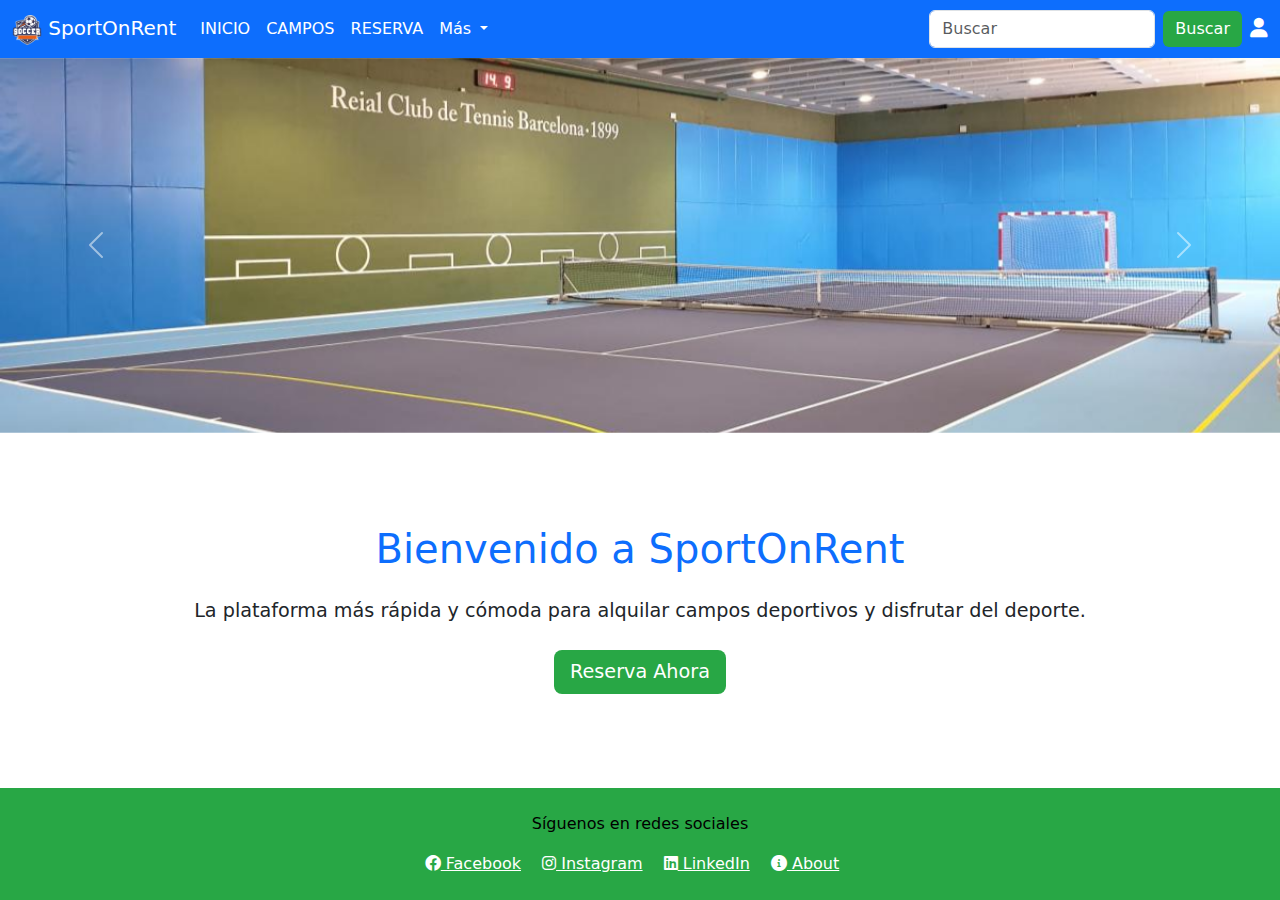
<file: index.html>
<!DOCTYPE html>
<html lang="es">
<head>
    <meta charset="UTF-8">
    <meta name="viewport" content="width=device-width, initial-scale=1.0">
    <title>SportOnRent</title>
    <!-- Bootstrap CSS -->
    <link href="https://cdn.jsdelivr.net/npm/bootstrap@5.3.0-alpha1/dist/css/bootstrap.min.css" rel="stylesheet">
    <link rel="stylesheet" href="css/index.css">
    <!--para los iconos-->
    <link rel="stylesheet" href="https://cdnjs.cloudflare.com/ajax/libs/font-awesome/6.0.0-beta3/css/all.min.css">
</head>

<body>

<!-- Navbar -->
<nav class="navbar navbar-expand-lg navbar-dark bg-primary">
    <div class="container-fluid">
        <a class="navbar-brand" href="#"><img src="img/logo-sin-fondo.png" alt="SportOnRent" width="30" height="30"> SportOnRent</a>
        <button class="navbar-toggler" type="button" data-bs-toggle="collapse" data-bs-target="#navbarNav" aria-controls="navbarNav" aria-expanded="false" aria-label="Toggle navigation">
            <span class="navbar-toggler-icon"></span>
        </button>
        <div class="collapse navbar-collapse" id="navbarNav">
            <ul class="navbar-nav me-auto">
                <li class="nav-item"><a class="nav-link" href="index.html">INICIO</a></li>
                <li class="nav-item"><a class="nav-link" href="html/campo.html">CAMPOS</a></li>
                <li class="nav-item"><a class="nav-link" href="html/reserva.html">RESERVA</a></li>
                <!-- Dropdown -->
                <li class="nav-item dropdown">
                    <a class="nav-link dropdown-toggle" href="#" id="navbarDropdown" role="button" data-bs-toggle="dropdown" aria-expanded="false">
                        Más
                    </a>
                    <ul class="dropdown-menu" aria-labelledby="navbarDropdown">
                        <li><a class="dropdown-item" href="#">Horarios</a></li>
                        <li><a class="dropdown-item" href="#">Contacto</a></li>
                    </ul>
                </li>
            </ul>
            <form class="d-flex align-items-center">
                <input class="form-control me-2" type="search" placeholder="Buscar" aria-label="Search">
                <button class="btn btn-success me-2" type="submit">Buscar</button>
                <a href="#" class="text-white"><i class="fas fa-user fa-lg"></i></a>
            </form>
        </div>
    </div>
</nav>

<!-- Carousel -->
<div id="carouselExample" class="carousel slide" data-bs-ride="carousel" data-bs-interval="3000">
    <div class="carousel-inner">
        <div class="carousel-item active">
            <img src="img/tenis.jpeg" class="d-block w-100" alt="Campo 1">
        </div>
        <div class="carousel-item">
            <img src="img/estadiofutbol.JPG" class="d-block w-100" alt="Campo 2">
        </div>
        <div class="carousel-item">
            <img src="img/estadiominibaloncesto.png" class="d-block w-100" alt="Campo 3">
        </div>
    </div>
    <button class="carousel-control-prev" type="button" data-bs-target="#carouselExample" data-bs-slide="prev">
        <span class="carousel-control-prev-icon" aria-hidden="true"></span>
        <span class="visually-hidden">Anterior</span>
    </button>
    <button class="carousel-control-next" type="button" data-bs-target="#carouselExample" data-bs-slide="next">
        <span class="carousel-control-next-icon" aria-hidden="true"></span>
        <span class="visually-hidden">Siguiente</span>
    </button>
</div>

<!-- Introducción -->
<div id="intro-section" class="container">
    <h1 class="text-primary">Bienvenido a SportOnRent</h1>
    <p>La plataforma más rápida y cómoda para alquilar campos deportivos y disfrutar del deporte.</p>
    <a href="html/reserva.html" class="btn btn-success btn-lg">Reserva Ahora</a>
</div>

<!-- Footer -->
<footer class="text-black py-4">
    <div class="container text-center">
      <p>Síguenos en redes sociales</p>
      <a href="#" class="text-white me-3"><i class="fab fa-facebook"></i> Facebook</a>
      <a href="#" class="text-white me-3"><i class="fab fa-instagram"></i> Instagram</a>
      <a href="#" class="text-white me-3"><i class="fab fa-linkedin"></i> LinkedIn</a>
      <a href="#" class="text-white me-3"><i class="fas fa-info-circle"></i> About</a>
    </div>
</footer>

<script src="https://cdn.jsdelivr.net/npm/bootstrap@5.3.0-alpha1/dist/js/bootstrap.bundle.min.js"></script>
</body>
</html>
</file>
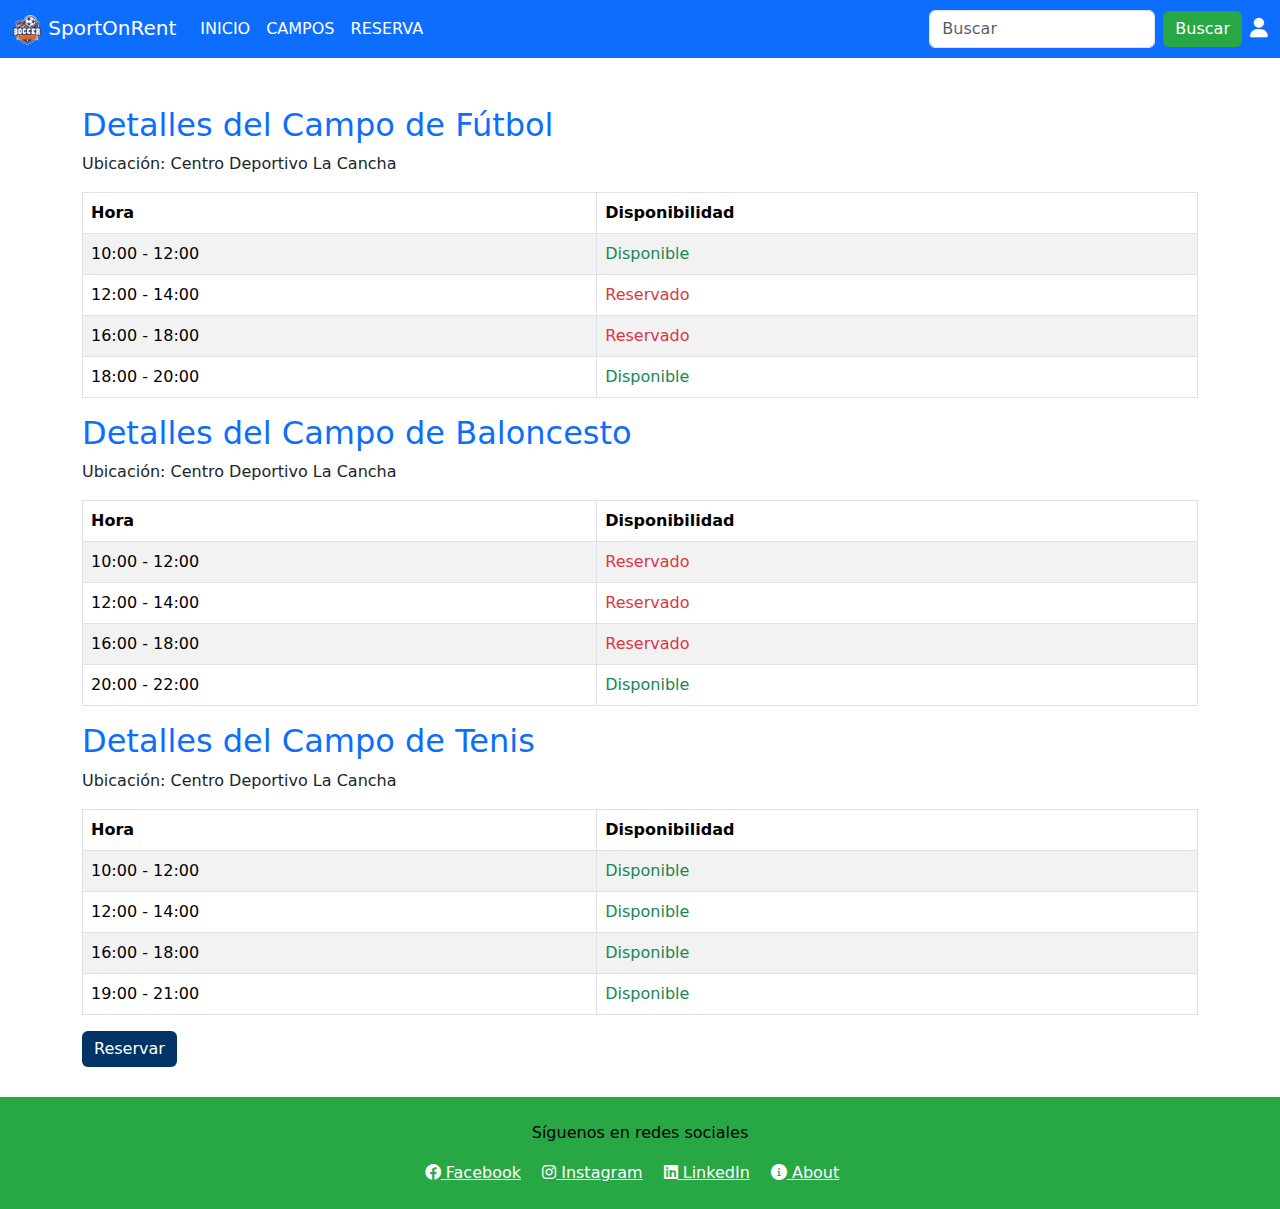
<file: html/campo.html>
<!DOCTYPE html>
<html lang="es">
<head>
    <meta charset="UTF-8">
    <meta name="viewport" content="width=device-width, initial-scale=1.0">
    <!-- Bootstrap CSS -->
    <link href="https://cdn.jsdelivr.net/npm/bootstrap@5.3.0-alpha1/dist/css/bootstrap.min.css" rel="stylesheet">
    <link rel="stylesheet" href="../css/campo.css">
    <!--para los iconos-->
    <link rel="stylesheet" href="https://cdnjs.cloudflare.com/ajax/libs/font-awesome/6.0.0-beta3/css/all.min.css">
    <title>Detalles de Campo</title>
</head>
<body>

<!-- Navbar -->
<nav class="navbar navbar-expand-lg navbar-dark bg-primary">
    <div class="container-fluid">
        <a class="navbar-brand" href="#"><img src="../img/logo-sin-fondo.png" alt="SportOnRent" width="30" height="30"> SportOnRent</a>
        <button class="navbar-toggler" type="button" data-bs-toggle="collapse" data-bs-target="#navbarNav" aria-controls="navbarNav" aria-expanded="false" aria-label="Toggle navigation">
            <span class="navbar-toggler-icon"></span>
        </button>
        <div class="collapse navbar-collapse" id="navbarNav">
            <ul class="navbar-nav me-auto">
                <li class="nav-item"><a class="nav-link" href="../index.html">INICIO</a></li>
                <li class="nav-item"><a class="nav-link" href="./campo.html">CAMPOS</a></li>
                <li class="nav-item"><a class="nav-link" href="./reserva.html">RESERVA</a></li>
            </ul>
            <form class="d-flex align-items-center">
                <input class="form-control me-2" type="search" placeholder="Buscar" aria-label="Search">
                <button class="btn btn-success me-2" type="submit">Buscar</button>
                <!--usuario -->
                <a href="#" class="text-white"><i class="fas fa-user fa-lg"></i></a>
            </form>
        </div>
    </div>
</nav>


<!--Tabla-->
<div class="container mt-5">
<!--fUTBOL-->
    <h2 class="text-primary">Detalles del Campo de Fútbol</h2>
    <p>Ubicación: Centro Deportivo La Cancha</p>
    
    <table class="table table-striped table-bordered">
        <thead>
            <tr><th>Hora</th><th>Disponibilidad</th></tr>
        </thead>
        <tbody>
            <tr><td>10:00 - 12:00</td><td class="text-success">Disponible</td></tr>
            <tr><td>12:00 - 14:00</td><td class="text-danger">Reservado</td></tr>
            <tr><td>16:00 - 18:00</td><td class="text-danger">Reservado</td></tr>
            <tr><td>18:00 - 20:00</td><td class="text-success">Disponible</td></tr>
        </tbody>
    </table>
<!--BASKET-->
    <h2 class="text-primary">Detalles del Campo de Baloncesto</h2>
    <p>Ubicación: Centro Deportivo La Cancha</p>
    
    <table class="table table-striped table-bordered">
        <thead>
            <tr><th>Hora</th><th>Disponibilidad</th></tr>
        </thead>
        <tbody>
            <tr><td>10:00 - 12:00</td><td class="text-danger">Reservado</td></tr>
            <tr><td>12:00 - 14:00</td><td class="text-danger">Reservado</td></tr>
            <tr><td>16:00 - 18:00</td><td class="text-danger">Reservado</td></tr>
            <tr><td>20:00 - 22:00</td><td class="text-success">Disponible</td></tr>
        </tbody>
    </table>

    <!--Tenis-->
    <h2 class="text-primary">Detalles del Campo de Tenis</h2>
    <p>Ubicación: Centro Deportivo La Cancha</p>
    
    <table class="table table-striped table-bordered">
        <thead>
            <tr><th>Hora</th><th>Disponibilidad</th></tr>
        </thead>
        <tbody>
            <tr><td>10:00 - 12:00</td><td class="text-success">Disponible</td></tr>
            <tr><td>12:00 - 14:00</td><td class="text-success">Disponible</td></tr>
            <tr><td>16:00 - 18:00</td><td class="text-success">Disponible</td></tr>
            <tr><td>19:00 - 21:00</td><td class="text-success">Disponible</td></tr>
        </tbody>
    </table>

    <a href="reserva.html" class="btn btn-primary">Reservar</a>
</div>

<!-- Footer -->
<footer class="text-black py-4">
    <div class="container text-center">
      <p>Síguenos en redes sociales</p>
      <a href="#" class="text-white me-3"><i class="fab fa-facebook"></i> Facebook</a>
      <a href="#" class="text-white me-3"><i class="fab fa-instagram"></i> Instagram</a>
      <a href="#" class="text-white me-3"><i class="fab fa-linkedin"></i> LinkedIn</a>
      <a href="#" class="text-white me-3"><i class="fas fa-info-circle"></i> About</a>
    </div>
</footer>

<script src="https://cdn.jsdelivr.net/npm/bootstrap@5.3.0-alpha1/dist/js/bootstrap.bundle.min.js"></script>
</body>
</html>
</file>
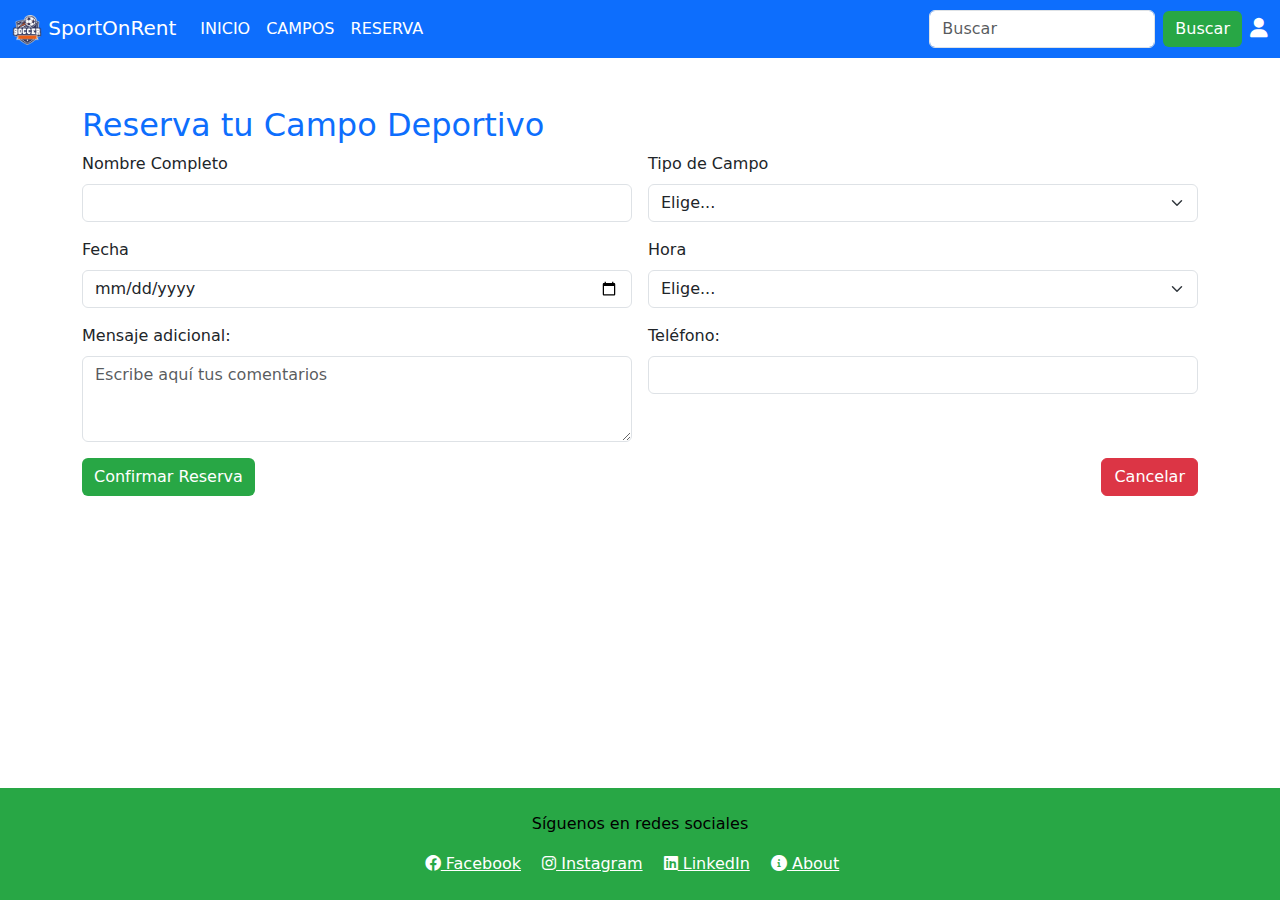
<file: html/reserva.html>
<!DOCTYPE html>
<html lang="es">
<head>
    <meta charset="UTF-8">
    <meta name="viewport" content="width=device-width, initial-scale=1.0">
    <!-- Bootstrap CSS -->
    <link href="https://cdn.jsdelivr.net/npm/bootstrap@5.3.0-alpha1/dist/css/bootstrap.min.css" rel="stylesheet">
    <link rel="stylesheet" href="../css/reserva.css">
    <!-- Para los iconos -->
    <link rel="stylesheet" href="https://cdnjs.cloudflare.com/ajax/libs/font-awesome/6.0.0-beta3/css/all.min.css">
    <title>Reservar Campo</title>
</head>
<body>

<!-- Navbar -->
<nav class="navbar navbar-expand-lg navbar-dark bg-primary">
    <div class="container-fluid">
        <a class="navbar-brand" href="#"><img src="../img/logo-sin-fondo.png" alt="SportOnRent" width="30" height="30"> SportOnRent</a>
        <button class="navbar-toggler" type="button" data-bs-toggle="collapse" data-bs-target="#navbarNav" aria-controls="navbarNav" aria-expanded="false" aria-label="Toggle navigation">
            <span class="navbar-toggler-icon"></span>
        </button>
        <div class="collapse navbar-collapse" id="navbarNav">
            <ul class="navbar-nav me-auto">
                <li class="nav-item"><a class="nav-link" href="../index.html">INICIO</a></li>
                <li class="nav-item"><a class="nav-link" href="./campo.html">CAMPOS</a></li>
                <li class="nav-item"><a class="nav-link" href="./reserva.html">RESERVA</a></li>
            </ul>
            <form class="d-flex align-items-center">
                <input class="form-control me-2" type="search" placeholder="Buscar" aria-label="Buscar">
                <button class="btn btn-success me-2" type="submit">Buscar</button>
                <a href="#" class="text-white"><i class="fas fa-user fa-lg"></i></a>
            </form>
        </div>
    </div>
</nav>

<!-- Formulario de Reserva -->
<div class="container mt-5">
    <h2 class="text-primary">Reserva tu Campo Deportivo</h2>
    <form class="row g-3" action="confirmacion.html" method="POST">
        <!-- Nombre Completo -->
        <div class="col-md-6">
            <label for="nombreUsuario" class="form-label">Nombre Completo</label>
            <input type="text" class="form-control" id="nombreUsuario" name="nombreUsuario" required>
        </div>

        <!-- Tipo de Campo -->
        <div class="col-md-6">
            <label for="tipoCampo" class="form-label">Tipo de Campo</label>
            <select id="tipoCampo" class="form-select" name="tipoCampo" required>
                <option value="" selected disabled>Elige...</option>
                <option value="Futbol">Fútbol</option>
                <option value="Baloncesto">Baloncesto</option>
                <option value="Tenis">Tenis</option>
            </select>
        </div>

        <!-- Fecha de Reserva -->
        <div class="col-md-6">
            <label for="fechaReserva" class="form-label">Fecha</label>
            <input type="date" class="form-control" id="fechaReserva" name="fechaReserva" required>
        </div>

        <!-- Hora de Reserva -->
        <div class="col-md-6">
            <label for="horaReserva" class="form-label">Hora</label>
            <select id="horaReserva" class="form-select" name="horaReserva" required>
                <option value="" selected disabled>Elige...</option>
                <option value="10:00 - 12:00">10:00 - 12:00</option>
                <option value="12:00 - 14:00">12:00 - 14:00</option>
                <option value="14:00 - 16:00">14:00 - 16:00</option>
                <option value="16:00 - 18:00">16:00 - 18:00</option>
                <option value="18:00 - 20:00">18:00 - 20:00</option>
                <option value="20:00 - 22:00">20:00 - 22:00</option>
            </select>
        </div>

        <!-- Mensaje adicional -->
        <div class="col-md-6">
            <label for="mensaje" class="form-label">Mensaje adicional:</label>
            <textarea class="form-control" id="mensaje" name="mensaje" rows="3" placeholder="Escribe aquí tus comentarios"></textarea>
        </div>

        <!-- Teléfono -->
        <div class="col-md-6">
            <label for="telefono" class="form-label">Teléfono:</label>
            <input type="tel" class="form-control" id="telefono" name="telefono" minlength="9" maxlength="9" pattern="[0-9]{9}" required>
        </div>

        <!-- Botones de acción -->
        <div class="col-12 d-flex justify-content-between">
            <button class="btn btn-success" type="submit">Confirmar Reserva</button>
            <button type="reset" class="btn btn-danger">Cancelar</button>
        </div>
    </form>
</div>

<!-- Footer -->
<footer class="text-black py-4 mt-5">
    <div class="container text-center">
        <p>Síguenos en redes sociales</p>
        <a href="#" class="text-white me-3"><i class="fab fa-facebook"></i> Facebook</a>
        <a href="#" class="text-white me-3"><i class="fab fa-instagram"></i> Instagram</a>
        <a href="#" class="text-white me-3"><i class="fab fa-linkedin"></i> LinkedIn</a>
        <a href="#" class="text-white me-3"><i class="fas fa-info-circle"></i> About</a>
    </div>
</footer>

<script src="https://cdn.jsdelivr.net/npm/bootstrap@5.3.0-alpha1/dist/js/bootstrap.bundle.min.js"></script>
</body>
</html>
</file>
<file: css/index.css>
.btn-primary {
    background-color: #003366;
    border: none;
}
.btn-success {
    background-color: #28A745;
    border: none;
}

/* Estilos de la navbar */
.navbar-dark .navbar-brand, .navbar-dark .nav-link {
    color: #FFFFFF;
}

/* Carousel */
.carousel-inner img {
    height: 375px;
    object-fit: cover;
}

#intro-section {
    display: flex;
    flex-direction: column;
    justify-content: center;
    align-items: center;
    min-height: 50vh;
    text-align: center;
    margin-top: -3rem;
    margin-bottom: 3rem;
}

#intro-section h1 {
    font-size: 2.5rem;
    color: #007bff;
}

#intro-section p {
    font-size: 1.2rem;
    margin-top: 1rem;
    margin-bottom: 1.5rem;
}

#intro-section .btn {
    font-size: 1.2rem;
}

/*Footer */
footer {
    background-color: #28A745;
    position: fixed;
    bottom: 0;
    width: 100%;
}
</file>
<file: css/campo.css>
/* Colores y estilos de botones */
.btn-primary {
    background-color: #003366;
    border: none;
}
.btn-success {
    background-color: #28A745;
    border: none;
}

/* Estilos de la navbar */
.navbar-dark .navbar-brand, .navbar-dark .nav-link {
    color: #FFFFFF;
}

/*Footer */
footer {
    background-color: #28A745;
    margin-top: 30px;
    bottom: 0;
    width: 100%;
}
</file>
<file: css/reserva.css>
/* Colores y estilos de botones */
.btn-primary {
    background-color: #003366;
    border: none;
}
.btn-success {
    background-color: #28A745;
    border: none;
}

/* Estilos de la navbar */
.navbar-dark .navbar-brand, .navbar-dark .nav-link {
    color: #FFFFFF;
}

/*Footer */
footer {
    background-color: #28A745;
    position: fixed;
    bottom: 0;
    width: 100%;
}
</file>
